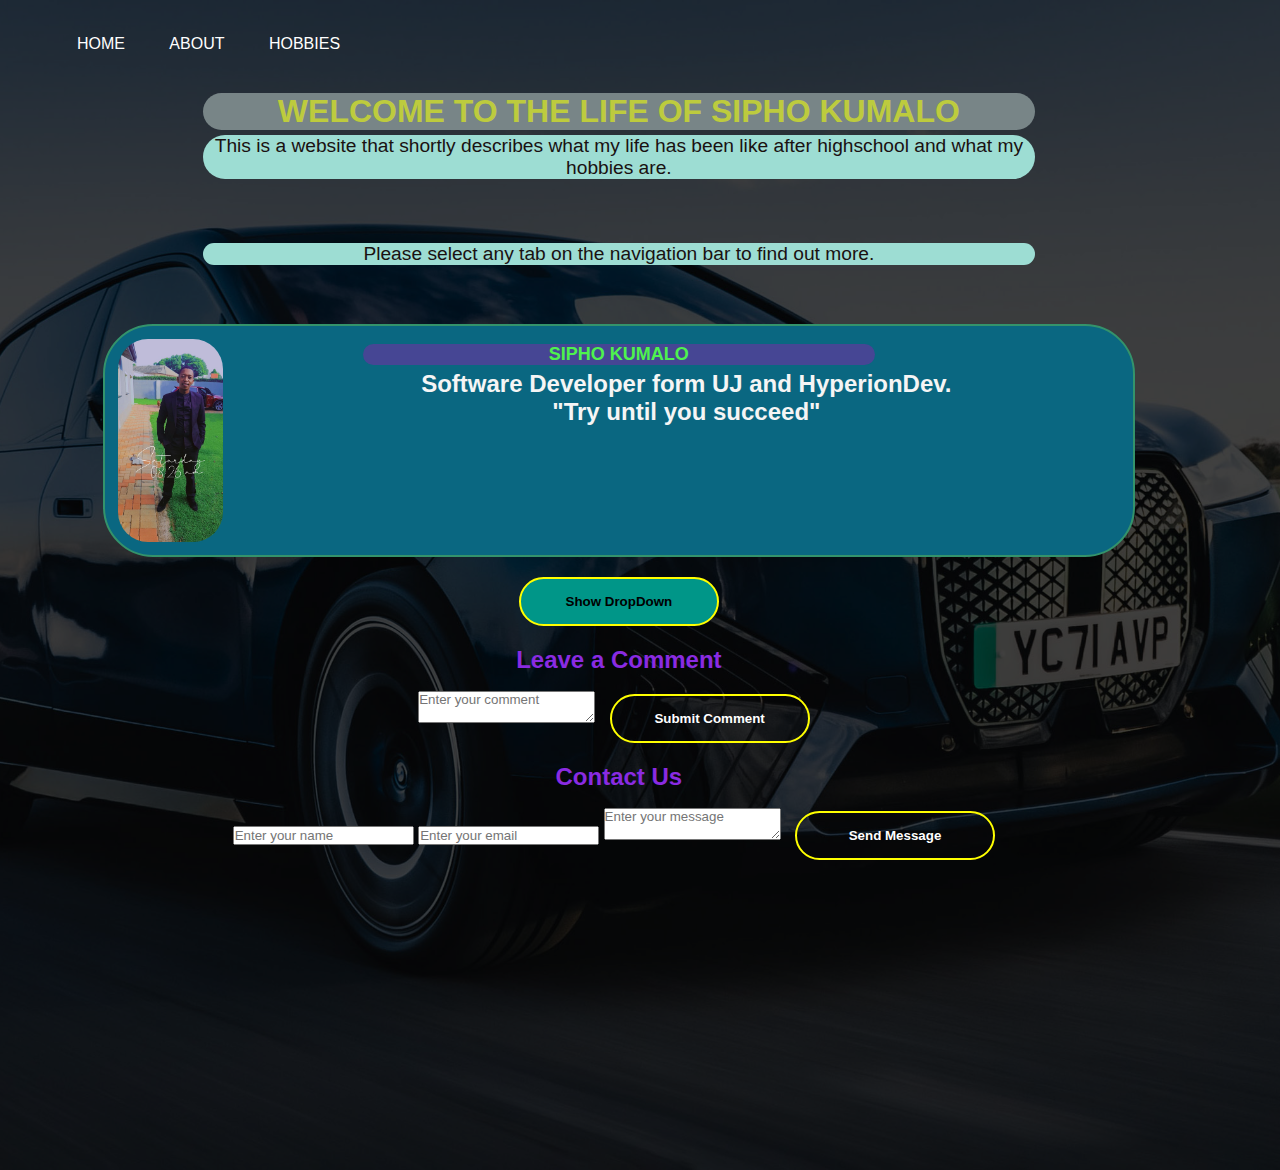
<file: index.html>
<!DOCTYPE html>

<html>
    <head>
        <title>Making a website</title>
        <link rel="stylesheet" href="style.css">
        <script src="https://code.jquery.com/jquery-3.6.0.min.js"></script>
        <script src="https://ajax.googleapis.com/ajax/libs/jquery/1.12.4/jquery.min.js"> </script>
        <script type="text/javascript" src="script.js"></script>
    </head>

    <body>
        <div class="Ibody">
           <div class="navbar">
            <ul>
                <ul></ul>
                <li><a href="#">Home</a></li>
                <li><a href="about.html">About</a></li>
                <li><a href="hobbies.html">Hobbies</a></li>
            </ul>
           </div> 
           <div class="indexDiv">
               <h1>WELCOME TO THE LIFE OF SIPHO KUMALO</h1>
               <P>This is a website that shortly describes what my life
                   has been like after highschool and what my hobbies are.
                </P>
                <li></li>
                <li></li>
            <li></li>
            <p>Please select any tab on the navigation bar to find out more.</p>
            <li></li>
            <li></li>
            <li></li>
            <div class="testi">
                <img id="myPic" src="Snapchat-845328075.jpg" alt="Avatar" style="width: 70px;">
                <h6>
                    <div>
                        <h1>SIPHO KUMALO</h1>
                    </div> Software Developer form UJ and HyperionDev.</h6>
                    <h6>"Try until you succeed"</h6>
                </div>
                <button id="dropButton"> Show DropDown</button>
                <ul class="dropdown">
                    <li id="langs">C#</li>
                    <li id="langs">Python</li>
                    <li id="langs">Javascript</li>
                </ul>
                
                <h6>Leave a Comment</h6>
                <form id="comment-form">
                    <textarea id="comment-input" placeholder="Enter your comment"></textarea>
                    <button type="submit">Submit Comment</button>
                    <h6>Contact Us</h6>
                </form>
                <form id="contact-form">
                    <input type="text" id="name-input" placeholder="Enter your name">
                    <input type="email" id="email-input" placeholder="Enter your email">
                    <textarea id="message-input" placeholder="Enter your message"></textarea>
                    <button type="submit">Send Message</button>
                </form>
            </div>
            <div class="content">
            </div>
        </div>
    </body>
    </html>
</file>
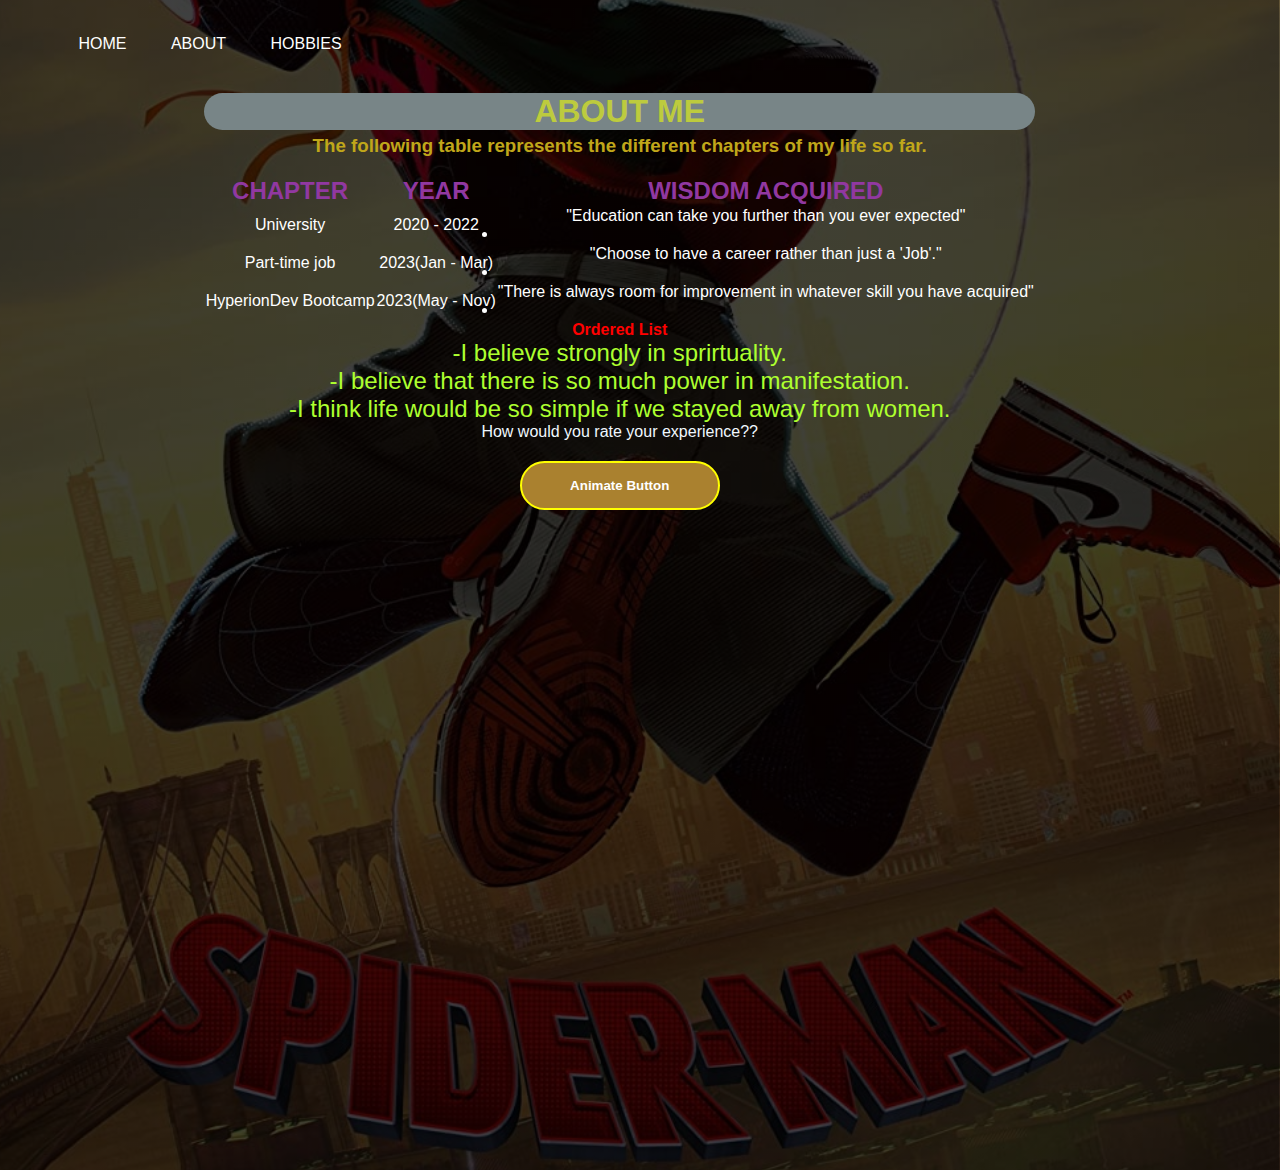
<file: about.html>
<!DOCTYPE html>
<html>
    <head>
        <link rel="stylesheet" href="style.css">
        <script src="https://ajax.googleapis.com/ajax/libs/jquery/1.12.4/jquery.min.js"> </script>
        <script src="https://code.jquery.com/jquery-3.6.0.min.js"></script>
        <script src="script.js"></script>
    </head>

    <body>
        <div class="Abody">
            <div class="navbar">
             <ul>
                 <ul></ul>
                 <li><a href="index.html">Home</a></li>
                 <li><a href="about.html">About</a></li>
                 <li><a href="hobbies.html">Hobbies</a></li>
             </ul>
            </div> 
            <div>
             <div class="aboutContent">
                 
            </div>
            <h1>ABOUT ME</h1>
            <h3>The following table represents the different chapters of my life so far.</h3>
            <li></li>
            <table class="table">
                <tbody>
                    <tr>
                        <td><h2>CHAPTER</h2></td>
                            <td><h2>YEAR</h2></td>
                            <td><h2>WISDOM ACQUIRED</h2></td>
                        </tr>
                        <tr>
                            <td>University</td>
                            <td>2020 - 2022</td>
                            <td>"Education can take you further than
                                you ever expected"
                                <li></li>
                            </td>
                        </tr>
                        <tr>
                            <td>Part-time job</td>
                            <td>2023(Jan - Mar)</td>
                            <td>"Choose to have a career rather
                                than just a 'Job'."
                                <li></li>
                            </td>
                        </tr>
                        <tr>
                            <td>HyperionDev Bootcamp </td>
                            <td>2023(May - Nov)</td>
                            <td>"There is always room for improvement
                                in whatever skill you have acquired"
                                <li></li>
                            </td>
                        </tr>
                    </tbody>
                </table>
                <h4>ordered List</h4>
                <ol class="orderedList">
                    <li>-I believe strongly in sprirtuality.</li>
                    <li>-I believe that there is so much power in manifestation.</li>
                    <li>-I think life would be so simple if we stayed away from women.</li>
                </ol>
            </div>
            <div class="buttons">
               <p>How would you rate your experience??</p>
                <button id="animateButton">Animate Button</button>
                <div id="myElement"></div>
            </div>
        </div>  
    </body>

</html>
</file>
<file: style.css>
*{
    margin: 0;
    padding: 0;
    font-family: sans-serif;
}
#dropButton{
    color: black;
    background-color: #009688;
}
#langs{
    color: #ccc;
    text-align: center;
}
ul{
    text-align: center;
}
.dropdown{
    display: none;
}
#animateButton{
    background-color: rgb(170, 129, 47);
}
#myElement{
    text-align: center;
    background-color: darkseagreen;
}
h1{
    border-radius: 25px;
    background-color: rgb(120, 133, 135);
    color: rgb(189, 203, 62);
    margin: 5px 245px;
    text-align: center;
    align-items: center;
}
h2{
    color: rgb(145, 56, 161);
    text-align: center;
    align-items: center;
}
h3{
    color: rgb(192, 167, 26);
    text-align: center;
    align-items: center;
}
h4{
    color: red;
    text-transform: capitalize;
    text-align: center;
    align-items: center;
}
h5{
    color: green;
    text-transform: capitalize;
    text-align: center;
    align-items: center;
}
h6{
    font-size: x-large;
    color: blueviolet;
    text-align: center;
}
div1{
    color: #009688;
}
div{
    text-align: center;
}
.indexDiv p{
    border-radius: 26px;
    margin: 5px 245px;
    font-size: larger;
    background-color: rgb(157, 221, 211);
    color: rgb(26, 17, 17);
}
.navbar{
    width: 85%;
    margin:auto;
    padding: 35px 0;
    display:flex;
    align-items: center;
    justify-content: space-between;
}
.navbar ul li{
    list-style: none;
    display: inline-block;
    margin: 0 20px;
    position: relative;
}
.navbar ul li a{
    text-decoration: none;
    color: #fff;
    text-transform: uppercase;
}
.navbar ul li::after{
    content: '';
    height: 3px;
    width: 0;
    background: antiquewhite;
    position: absolute;
    left: 0;
    bottom: 0;
    transition: 0.5s;
}
.navbar ul li:hover::after{
    width: 100%;
}
.content{
    width: 100%;
    position: absolute;
    top: 95%;
    transform: translateY(-50%);
    text-align: center;
    color: #fff;
}
.content h1{
    font-size: 70px;
    margin-top: 80px;
}
.content input{
    margin: 20px auto;
    font-weight: 100;
    line-height: 25px;
}
.hobbyContent{
    width: 100%;
    position: absolute;
    top: 90%;
    transform: translateY(-50%);
    text-align: center;
    color: #fff;
}
.hobbyContent h1{
    font-size: 70px;
    margin-top: 80px;
}
.hobbyContent input{
    margin: 20px auto;
    font-weight: 100;
    line-height: 25px;
}
.aboutContent{
    width: 100%;
    position: absolute;
    top: 70%;
    transform: translateY(-50%);
    text-align: center;
    color: #fff;
}
.aboutContent table{
    width: 100%;
    position: absolute;
    top: 90%;
    transform: translateY(-50%);
    text-align: center;
    color: #fff;
}
.aboutContent h1{
    font-size: 70px;
    margin-top: 80px;
}
.aboutContent p{
    margin: 20px auto;
    font-weight: 100;
    line-height: 25px;
}
body{
    background-color:rgb(157, 221, 211);
}
form{
    text-align: center;
}
button{
    width: 200px;
    padding: 15px 0;
    text-align: center;
    margin: 20px 10px;
    border-radius: 25px;
    font-weight: bold;
    border: 2px solid yellow;
    background: transparent;
    color: #fff;
    cursor: pointer;
    position: relative;
    overflow: hidden;
}
span{
    background: #009688;
    height: 100%;
    width: 0;
    border-radius: 25px;
    position: absolute;
    left: 0;
    bottom: 0;
    z-index: -1;
    transition: 0.5s;
}
button:hover span{
    width: 100%;
}
button:hover{
    border: none;
}
p{
    color: aliceblue;
    text-align: center;
    align-items: center;
}
button{
    text-align: center;
    align-items: center;
}
.Ibody{
    width: 100%;
    height: 130vh;
    background-image: linear-gradient(rgba(0,0,0,0.75),rgba(0,0,0,0.75)),
    url(car.jpeg);
    background-size: cover;
    background-position: center;
}
.Hbody{
    width: 100%;
    height: max-content;
    background-image: linear-gradient(rgba(0,0,0,0.75),rgba(0,0,0,0.75)),
    url(Super\ Mario.jpg);
    background-size: cover;
    background-position: center;
}
.Abody{
    width: 100%;
    height: 130vh;
    background-image: linear-gradient(rgba(0,0,0,0.75),rgba(0,0,0,0.75)),
    url(Spiderman.jpg);
    background-size: cover;
    background-position: center;
}
.buttons{
    height: 20vh;
    text-align:center;

}
.table{
    margin:auto;
    align-items: center;
    text-align: center;
    color:white;
}
.orderedList{
    font-size:x-large;
    font-family: Cambria, Cochin, Georgia, Times, 'Times New Roman', serif;
    text-align: center;
    color:greenyellow;
}
.testi h1{
    font-size: large;
    color: rgb(78, 243, 78);
    background-color: rgb(70, 70, 148);
}
.testi h6{
    color: whitesmoke;
    text-align: center;
    font-size:x-large;
}
.testi{
    color: black;
    border: 2px solid #34936b;
    background-color: #0a6781;
    border-radius: 50px;
    padding: 1%;
    margin: 0px 145px;
}
.testi::after{
    content:"";
    clear: both;
    display: table;
}
.testi img{
    float:left;
    zoom: 150%;
    margin-right: 20px;
    border-radius: 20px;
}
#saved-items-list{
    color: khaki;
}
#rlike{
    background-color: #009688;
}
#rdislike{
    background-color: violet;
}
.testi span{
    color: #ccc;
    font-size: 20px;
    margin-right: 15px;
}
@media(max-width: 500px){
    .testi{
        text-align: center;
    }
    .testi img{
        margin: auto;
        float: none;
        display: block;
    }
}
</file>
